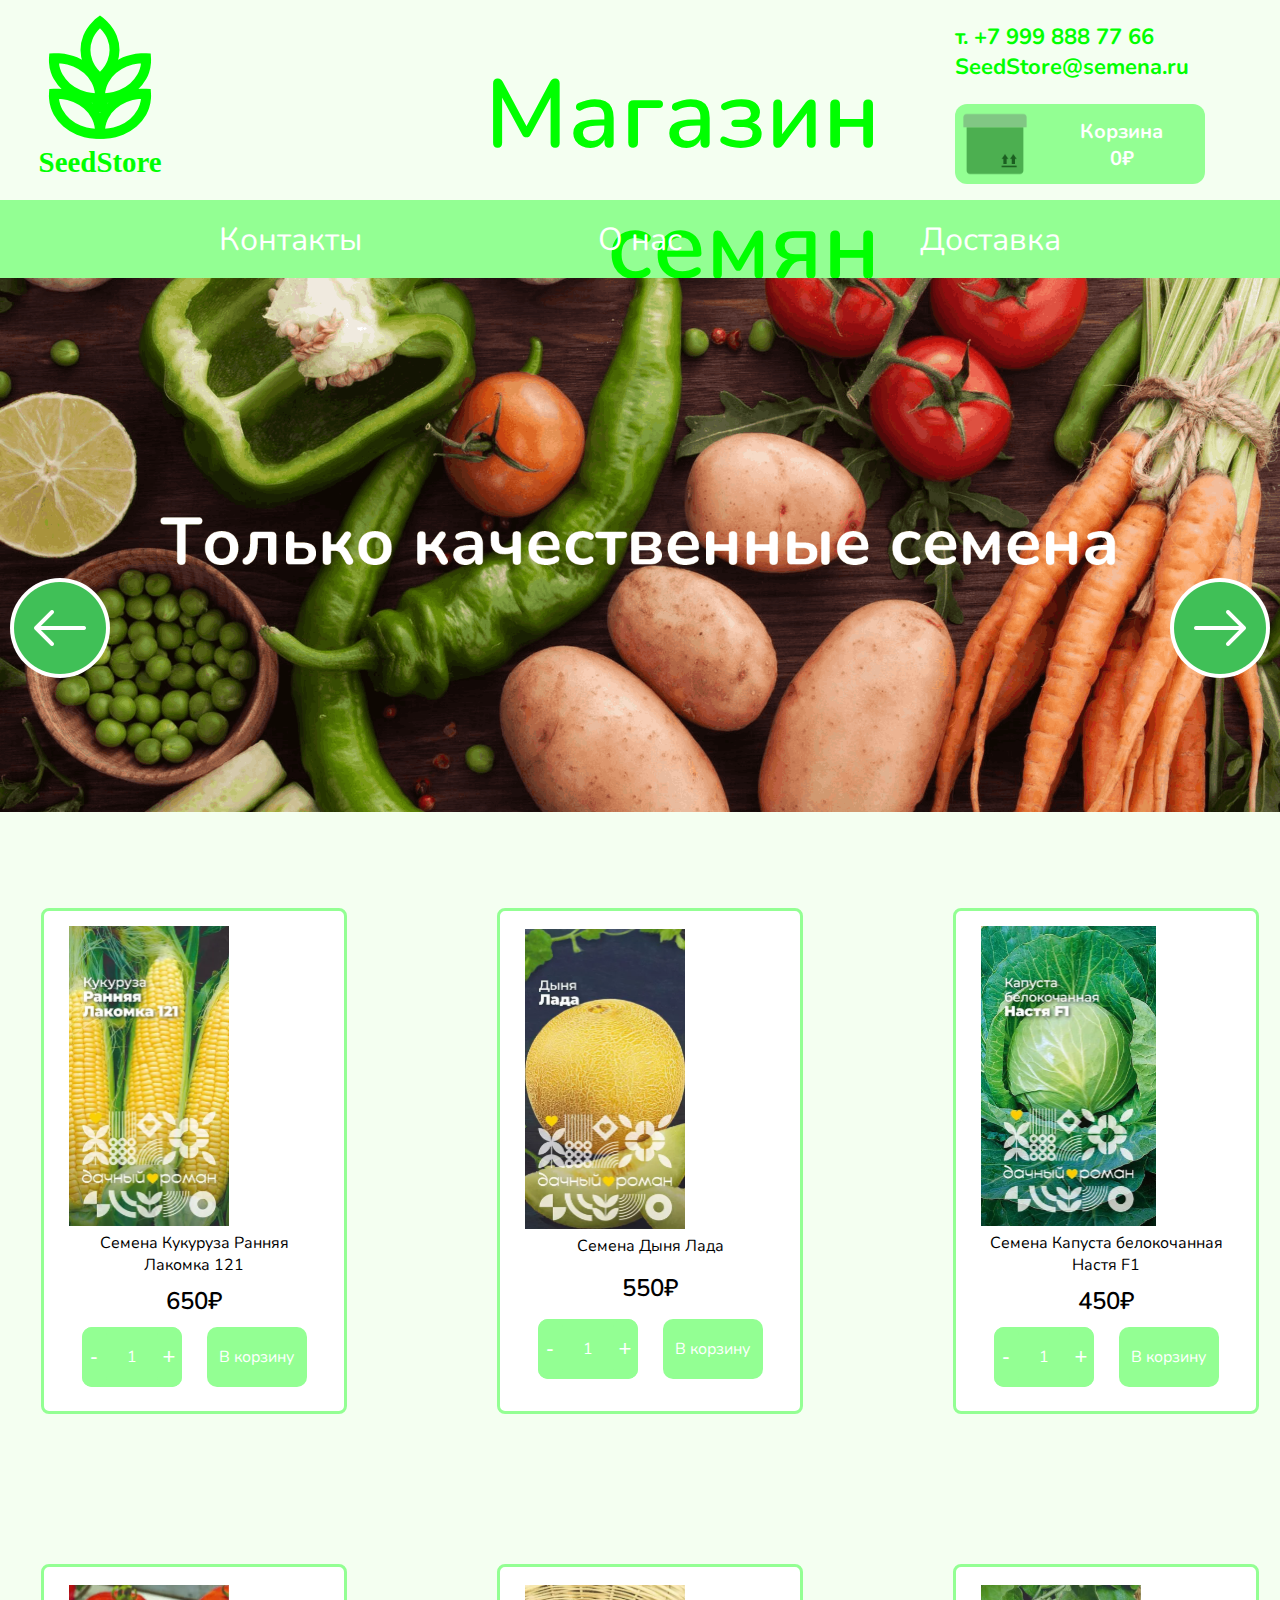
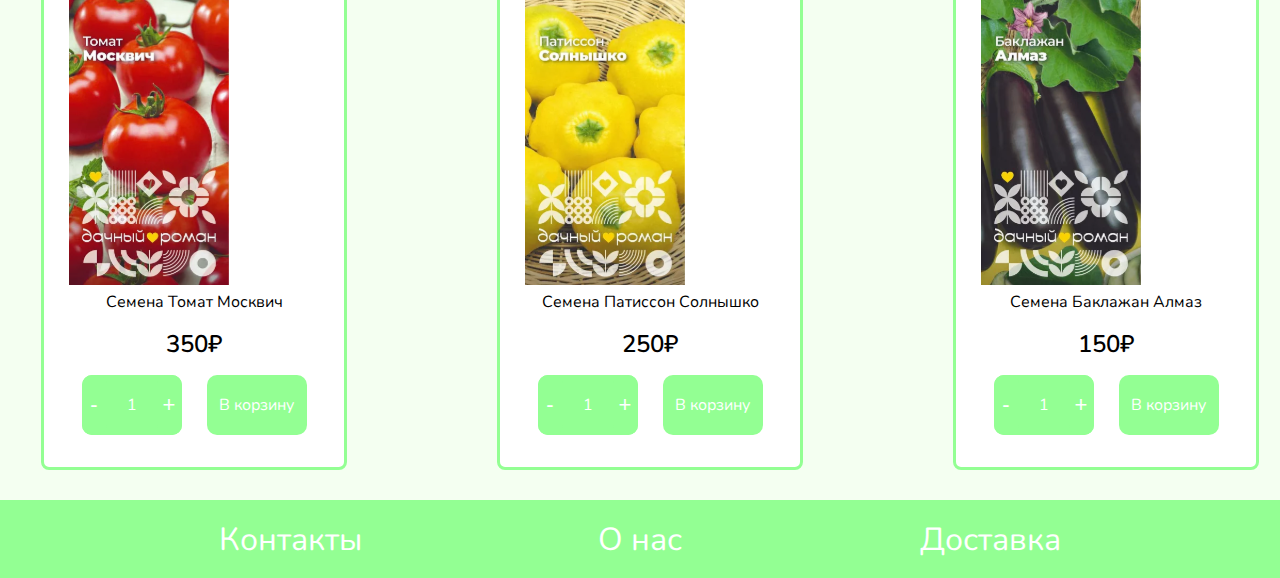
<file: index.html>
<!DOCTYPE html>
<html lang="en">

<head>
  <meta charset="UTF-8">
  <meta name="viewport" content="width=device-width, initial-scale=1.0">
  <title>SeedStore</title>
  <link rel="stylesheet" href="CSS/style.css">
  <link rel="stylesheet" href="CSS/basket.css">
</head>

<body>
  <div class="header">
    <a class="header_img" href="index.html">
      <img src="img/logo.svg" alt="">
    </a>
    <div class="header_text">
      <p>Магазин семян</p>
    </div>

    <div class="basket_top">
      <p>т. +7 999 888 77 66<br>SeedStore@semena.ru</p>
      <div class="basket">
        <div class="basket_img">
          <img src="img/basket.svg" alt="">
          <div class="basket_circle">0</div>
        </div>
        <div class="basket_text">Корзина<br>4 666 000Р</div>
      </div>
    </div>

  </div>

  <div class="popup">
    <div class="popup-container">
      <img src="./img/close.png" class="popup-close" alt="">
      <p class="popup-title">Ваша корзина</p>
      <div class="popup-title-info">
        <p>Название</p>
        <p>Цена</p>
        <p>Кол-во</p>
        <p>Сумма</p>
      </div>
      <div class="popup-items">
        
      </div>
      <div class="popup-end">
        <p>Итого:</p>
        <p>1300₽</p>
        <button class="buy">Купить</button>
      </div>
    </div>
  </div>

  <div class="navigation">
    <a href="contacts.html">Контакты</a>
    <a href="info.html">О нас</a>
    <a href="delivery.html">Доставка</a>
  </div>

  <div class="slider">
    <div class="slider-list">
      <div class="slider-track">
        <img src="./img/slider1.png" alt="">
        <img src="./img/slider2.png" alt="">
        <img src="./img/slider3.png" alt="">
      </div>
    </div>

    <div class="slider-arrows">
      <img src="./img/стрелка.png" class="left" alt="">
      <img src="./img/стрелка.png" class="right" alt="">
    </div>
  </div>

  <div class="content">


    <div class="content_card card">
      <a class="content_card_href" href="item_card_1.html">
        <img src="img/cucuruza.svg" class="card-img" alt="">
        <p class="card-name">Семена Кукуруза Ранняя Лакомка 121</p>
      </a>
      <p class="card_price pricejs">650₽</p>
      <div class="content_card_buy">
        <div class="card_counter">
          <button>-</button>
          <p class="card-count">1</p>
          <button>+</button>
        </div>
        <button class="card_button">В корзину</button>
      </div>
    </div>

    <div class="content_card card">
      <a class="content_card_href" href="item_card_2.html">
        <img src="img/dina.svg" class="card-img" alt="">
        <p class="card-name">Семена Дыня Лада</p>
      </a>
      <p class="card_price pricejs">550₽</p>
      <div class="content_card_buy">
        <div class="card_counter">
          <button>-</button>
          <p class="card-count">1</p>
          <button>+</button>
        </div>
        <button class="card_button">В корзину</button>
      </div>
    </div>

    <div class="content_card card">
      <a class="content_card_href" href="item_card_3.html">
        <img src="img/capusta.svg" class="card-img" alt="">
        <p class="card-name">Семена Капуста белокочанная Настя F1</p>
      </a>
      <p class="card_price pricejs">450₽</p>
      <div class="content_card_buy">
        <div class="card_counter">
          <button>-</button>
          <p class="card-count">1</p>
          <button>+</button>
        </div>
        <button class="card_button">В корзину</button>
      </div>
    </div>

    <div class="content_card card">
      <a class="content_card_href" href="item_card_4.html">
        <img src="img/tomat.svg" class="card-img" alt="">
        <p class="card-name">Семена Томат Москвич</p>
      </a>
      <p class="card_price pricejs">350₽</p>
      <div class="content_card_buy">
        <div class="card_counter">
          <button>-</button>
          <p class="card-count">1</p>
          <button>+</button>
        </div>
        <button class="card_button">В корзину</button>
      </div>
    </div>

    <div class="content_card card">
      <a class="content_card_href" href="item_card_5.html">
        <img src="img/patison.svg" class="card-img" alt="">
        <p class="card-name">Семена Патиссон Солнышко</p>
      </a>
      <p class="card_price pricejs">250₽</p>
      <div class="content_card_buy">
        <div class="card_counter">
          <button>-</button>
          <p class="card-count">1</p>
          <button>+</button>
        </div>
        <button class="card_button">В корзину</button>
      </div>
    </div>

    <div class="content_card card">
      <a class="content_card_href" href="item_card_6.html">
        <img src="img/baklazan.svg" class="card-img" alt="">
        <p class="card-name">Семена Баклажан Алмаз</p>
      </a>
      <p class="card_price pricejs">150₽</p>
      <div class="content_card_buy">
        <div class="card_counter">
          <button>-</button>
          <p class="card-count">1</p>
          <button>+</button>
        </div>
        <button class="card_button">В корзину</button>
      </div>
    </div>

  </div>

  <footer>
    <div class="navigation">
      <a href="contacts.html">Контакты</a>
      <a href="info.html">О нас</a>
      <a href="delivery.html">Доставка</a>
    </div>
  </footer>
  <script src="./scripts/basket.js"></script>
  <script src="./scripts/calc.js"></script>
  <script src="./scripts/slider.js"></script>
</body>

</html>
</file>
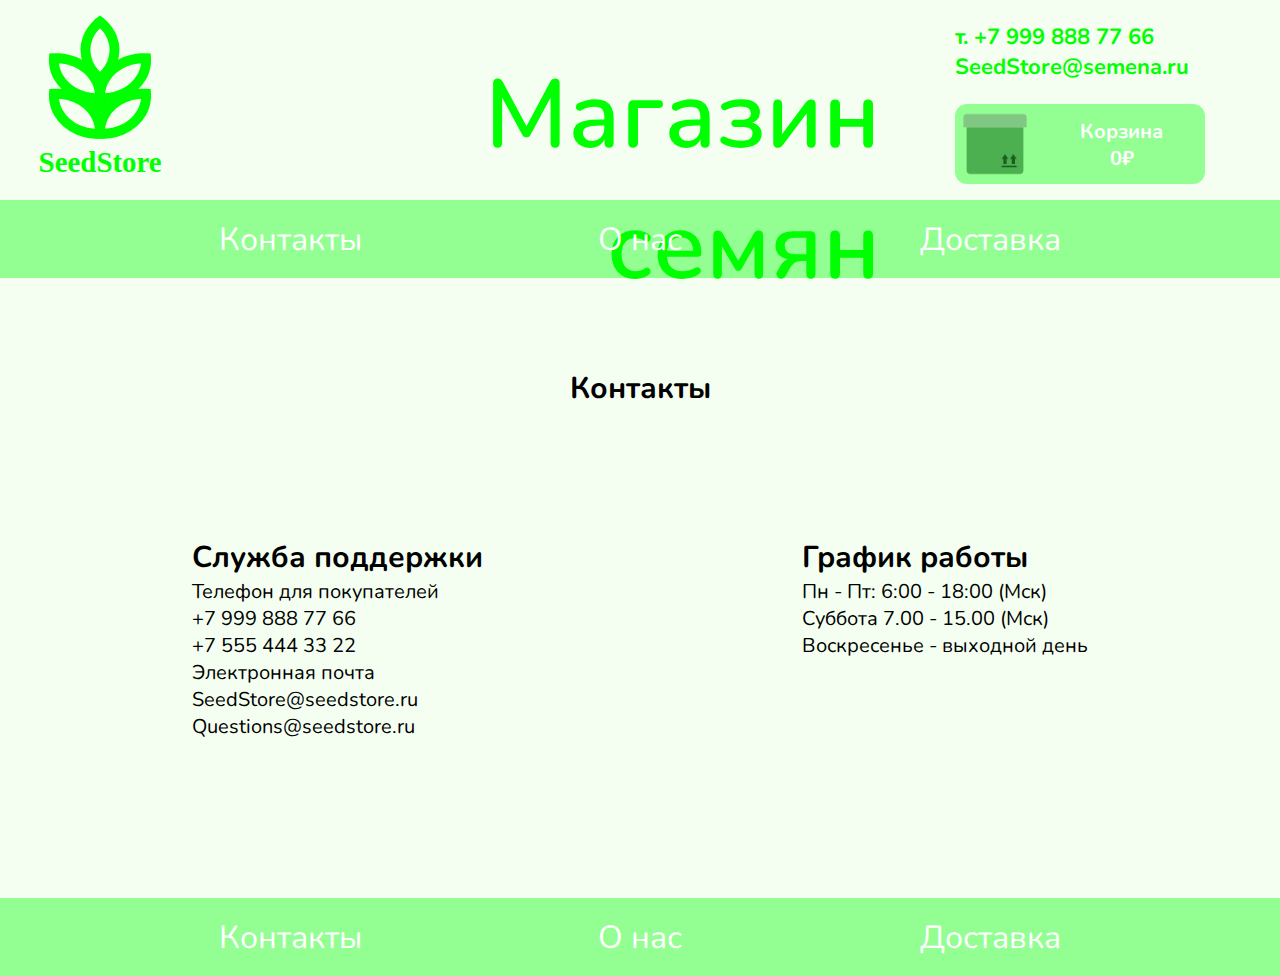
<file: contacts.html>
<!DOCTYPE html>
<html lang="en">
<head>
    <meta charset="UTF-8">
    <meta name="viewport" content="width=device-width, initial-scale=1.0">
    <title>Contact</title>
    <link rel="stylesheet" href="CSS/style.css">
    <link rel="stylesheet" href="CSS/basket.css">
</head>
<body>
  <div class="header">
    <a class="header_img" href="index.html">
      <img src="img/logo.svg" alt="">
    </a>
    <div class="header_text">
      <p>Магазин семян</p>
    </div>

    <div class="basket_top">
      <p>т. +7 999 888 77 66<br>SeedStore@semena.ru</p>
      <div class="basket">
        <div class="basket_img">
          <img src="img/basket.svg" alt="">
          <div class="basket_circle">0</div>
        </div>
        <div class="basket_text">Корзина<br>4 666 000Р</div>
      </div>
    </div>

  </div>

  <div class="popup">
    <div class="popup-container">
      <img src="./img/close.png" class="popup-close" alt="">
      <p class="popup-title">Ваша корзина</p>
      <div class="popup-title-info">
        <p>Название</p>
        <p>Цена</p>
        <p>Кол-во</p>
        <p>Сумма</p>
      </div>
      <div class="popup-items">
        
      </div>
      <div class="popup-end">
        <p>Итого:</p>
        <p>1300₽</p>
        <button class="buy">Купить</button>
      </div>
    </div>
  </div>

  <div class="navigation">
    <a href="contacts.html">Контакты</a>
    <a href="info.html">О нас</a>
    <a href="delivery.html">Доставка</a>
  </div>

  <div class="info">
    <p class="info_head">Контакты</p>
    <div class="contacts">
      <p><span class="info_head">Служба поддержки</span><br>
        Телефон для покупателей <br>
        +7 999 888 77 66 <br>
        +7 555 444 33 22 <br>
        Электронная почта <br>
        SeedStore@seedstore.ru <br>
        Questions@seedstore.ru</p>
      <p><span class="info_head">График работы</span><br>
        Пн - Пт: 6:00 - 18:00 (Мск) <br>
        Суббота 7.00 - 15.00 (Мск) <br>
        Воскресенье - выходной день</p>
    </div>
  </div>

  <footer>
    <div class="navigation">
      <a href="contacts.html">Контакты</a>
      <a href="info.html">О нас</a>
      <a href="delivery.html">Доставка</a>
    </div>
  </footer>
  <script src="./scripts/basket.js"></script>
</body>
</html>
</file>
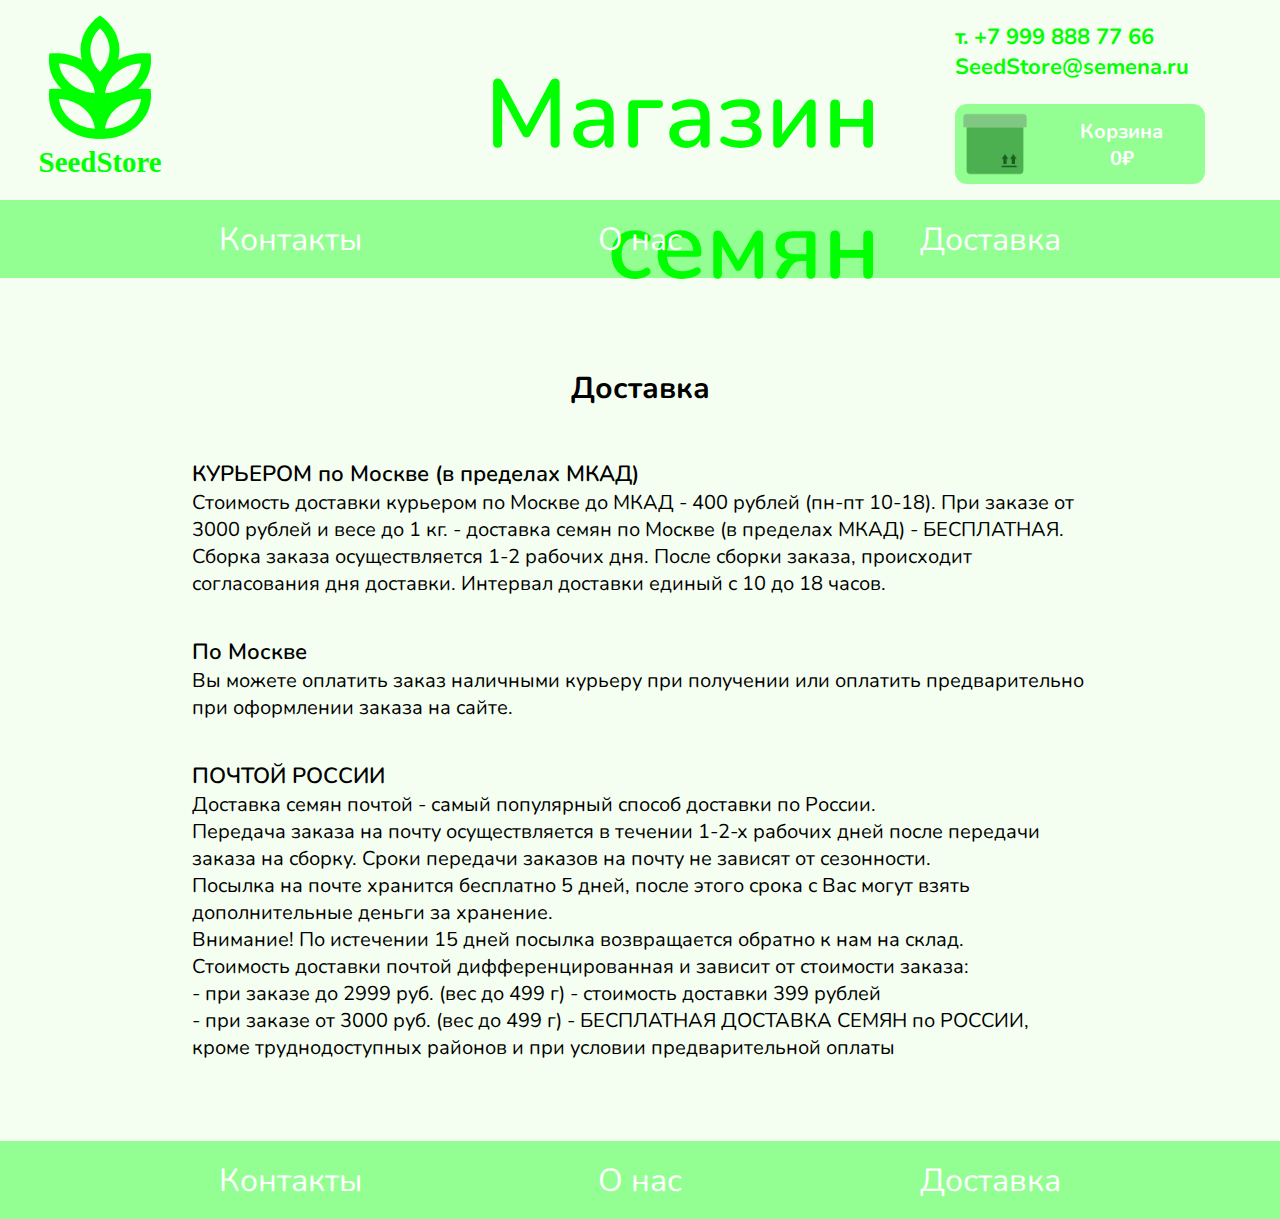
<file: delivery.html>
<!DOCTYPE html>
<html lang="en">
<head>
    <meta charset="UTF-8">
    <meta name="viewport" content="width=device-width, initial-scale=1.0">
    <title>Delivery</title>
    <link rel="stylesheet" href="CSS/style.css">
    <link rel="stylesheet" href="CSS/basket.css">
</head>
<body>
  <div class="header">
    <a class="header_img" href="index.html">
      <img src="img/logo.svg" alt="">
    </a>
    <div class="header_text">
      <p>Магазин семян</p>
    </div>

    <div class="basket_top">
      <p>т. +7 999 888 77 66<br>SeedStore@semena.ru</p>
      <div class="basket">
        <div class="basket_img">
          <img src="img/basket.svg" alt="">
          <div class="basket_circle">0</div>
        </div>
        <div class="basket_text">Корзина<br>4 666 000Р</div>
      </div>
    </div>

  </div>

  <div class="popup">
    <div class="popup-container">
      <img src="./img/close.png" class="popup-close" alt="">
      <p class="popup-title">Ваша корзина</p>
      <div class="popup-title-info">
        <p>Название</p>
        <p>Цена</p>
        <p>Кол-во</p>
        <p>Сумма</p>
      </div>
      <div class="popup-items">
        
      </div>
      <div class="popup-end">
        <p>Итого:</p>
        <p>1300₽</p>
        <button class="buy">Купить</button>
      </div>
    </div>
  </div>

  <div class="navigation">
    <a href="contacts.html">Контакты</a>
    <a href="info.html">О нас</a>
    <a href="delivery.html">Доставка</a>
  </div>

  <div class="info">
    <p class="info_head">Доставка</p>
    <p><span class="info_subhead">КУРЬЕРОМ по Москве (в пределах МКАД)</span><br>
      Стоимость доставки курьером по Москве до МКАД - 400 рублей (пн-пт 10-18). При заказе от 3000 рублей и весе до 1 кг. - доставка семян по Москве (в пределах МКАД) - БЕСПЛАТНАЯ. Сборка заказа осуществляется 1-2 рабочих дня. После сборки заказа, происходит согласования дня доставки. Интервал доставки единый с 10 до 18 часов.</p>
    <p><span class="info_subhead">По Москве</span><br>
      Вы можете оплатить заказ наличными курьеру при получении или оплатить предварительно при оформлении заказа на сайте.</p>
    <p><span class="info_subhead">ПОЧТОЙ РОССИИ</span><br>
      Доставка семян почтой - самый популярный способ доставки по России.<br>
      Передача заказа на почту осуществляется в течении 1-2-х рабочих дней после передачи заказа на сборку. Сроки передачи заказов на почту не зависят от сезонности.<br>
      Посылка на почте хранится бесплатно 5 дней, после этого срока с Вас могут взять дополнительные деньги за хранение. <br>
      Внимание! По истечении 15 дней посылка возвращается обратно к нам на склад. <br>
      Стоимость доставки почтой дифференцированная и зависит от стоимости заказа: <br>
      - при заказе до 2999 руб. (вес до 499 г) - стоимость доставки 399 рублей <br>
      - при заказе от 3000 руб. (вес до 499 г) - БЕСПЛАТНАЯ ДОСТАВКА СЕМЯН по РОССИИ, кроме труднодоступных районов и при условии предварительной оплаты</p>
  </div>

  <footer>
    <div class="navigation">
      <a href="contacts.html">Контакты</a>
      <a href="info.html">О нас</a>
      <a href="delivery.html">Доставка</a>
    </div>
  </footer>
  <script src="./scripts/basket.js"></script>
</body>
</html>
</file>
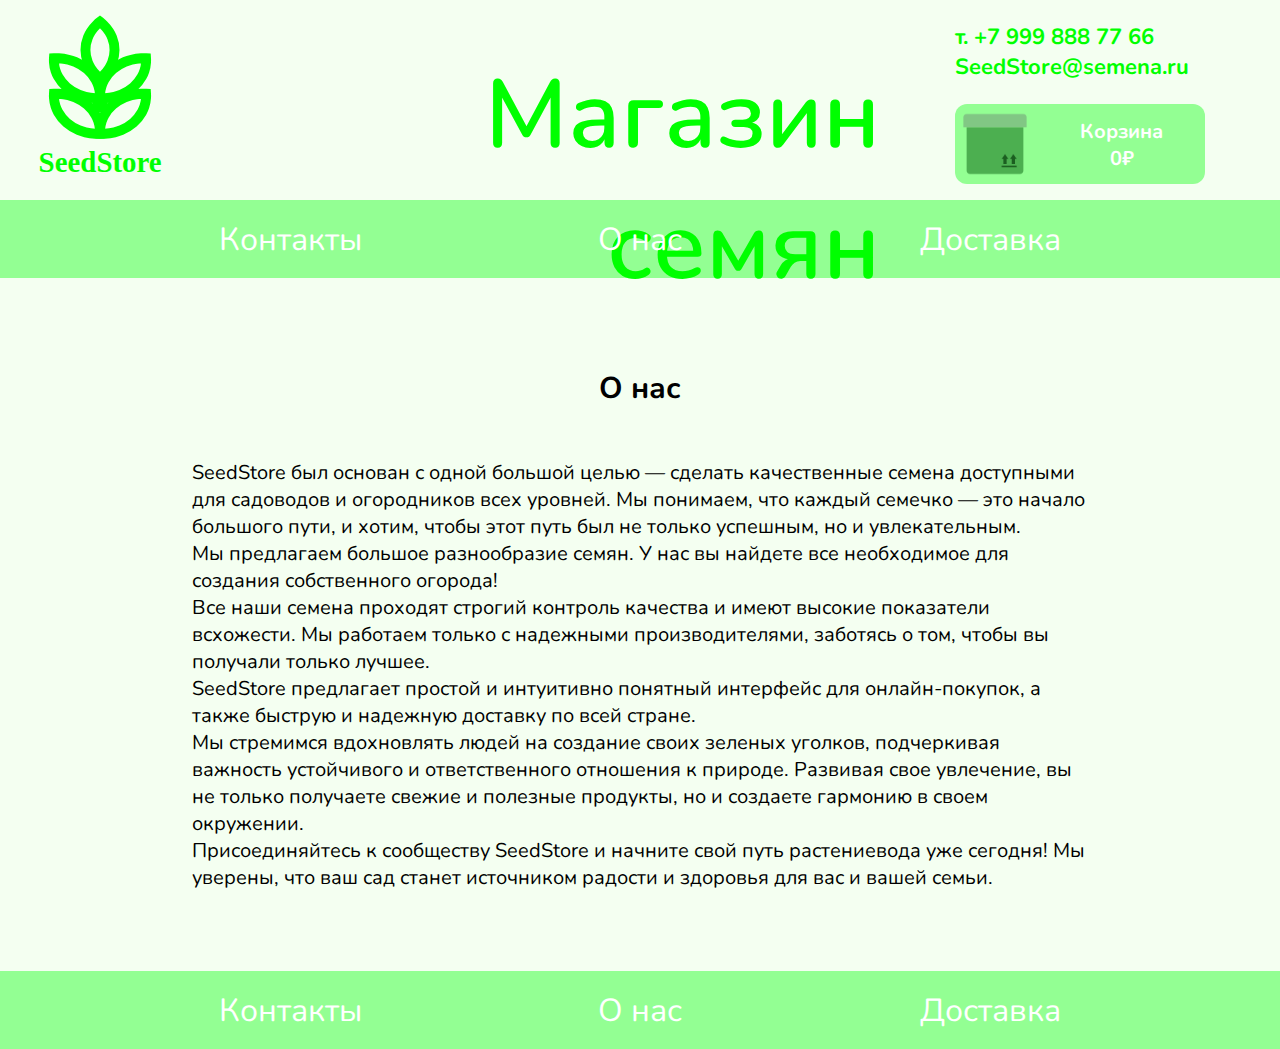
<file: info.html>
<!DOCTYPE html>
<html lang="en">
<head>
    <meta charset="UTF-8">
    <meta name="viewport" content="width=device-width, initial-scale=1.0">
    <title>Info</title>
    <link rel="stylesheet" href="CSS/style.css">
    <link rel="stylesheet" href="CSS/basket.css">
</head>
<body>
  <div class="header">
    <a class="header_img" href="index.html">
      <img src="img/logo.svg" alt="">
    </a>
    <div class="header_text">
      <p>Магазин семян</p>
    </div>

    <div class="basket_top">
      <p>т. +7 999 888 77 66<br>SeedStore@semena.ru</p>
      <div class="basket">
        <div class="basket_img">
          <img src="img/basket.svg" alt="">
          <div class="basket_circle">0</div>
        </div>
        <div class="basket_text">Корзина<br>4 666 000Р</div>
      </div>
    </div>

  </div>

  <div class="popup">
    <div class="popup-container">
      <img src="./img/close.png" class="popup-close" alt="">
      <p class="popup-title">Ваша корзина</p>
      <div class="popup-title-info">
        <p>Название</p>
        <p>Цена</p>
        <p>Кол-во</p>
        <p>Сумма</p>
      </div>
      <div class="popup-items">
        
      </div>
      <div class="popup-end">
        <p>Итого:</p>
        <p>1300₽</p>
        <button class="buy">Купить</button>
      </div>
    </div>
  </div>

  <div class="navigation">
    <a href="contacts.html">Контакты</a>
    <a href="info.html">О нас</a>
    <a href="delivery.html">Доставка</a>
  </div>

  <div class="info">
    <p class="info_head">О нас</p>
    <p>SeedStore был основан с одной большой целью — сделать качественные семена доступными для садоводов и огородников всех уровней. Мы понимаем, что каждый семечко — это начало большого пути, и хотим, чтобы этот путь был не только успешным, но и увлекательным. <br> Мы предлагаем большое разнообразие семян. У нас вы найдете все необходимое для создания собственного огорода! <br> Все наши семена проходят строгий контроль качества и имеют высокие показатели всхожести. Мы работаем только с надежными производителями, заботясь о том, чтобы вы получали только лучшее. <br> SeedStore предлагает простой и интуитивно понятный интерфейс для онлайн-покупок, а также быструю и надежную доставку по всей стране. <br> Мы стремимся вдохновлять людей на создание своих зеленых уголков, подчеркивая важность устойчивого и ответственного отношения к природе. Развивая свое увлечение, вы не только получаете свежие и полезные продукты, но и создаете гармонию в своем окружении. <br> Присоединяйтесь к сообществу SeedStore и начните свой путь растениевода уже сегодня! Мы уверены, что ваш сад станет источником радости и здоровья для вас и вашей семьи.</p>
  </div>

  <footer>
    <div class="navigation">
      <a href="contacts.html">Контакты</a>
      <a href="info.html">О нас</a>
      <a href="delivery.html">Доставка</a>
    </div>
  </footer>
  <script src="./scripts/basket.js"></script>
</body>
</html>
</file>
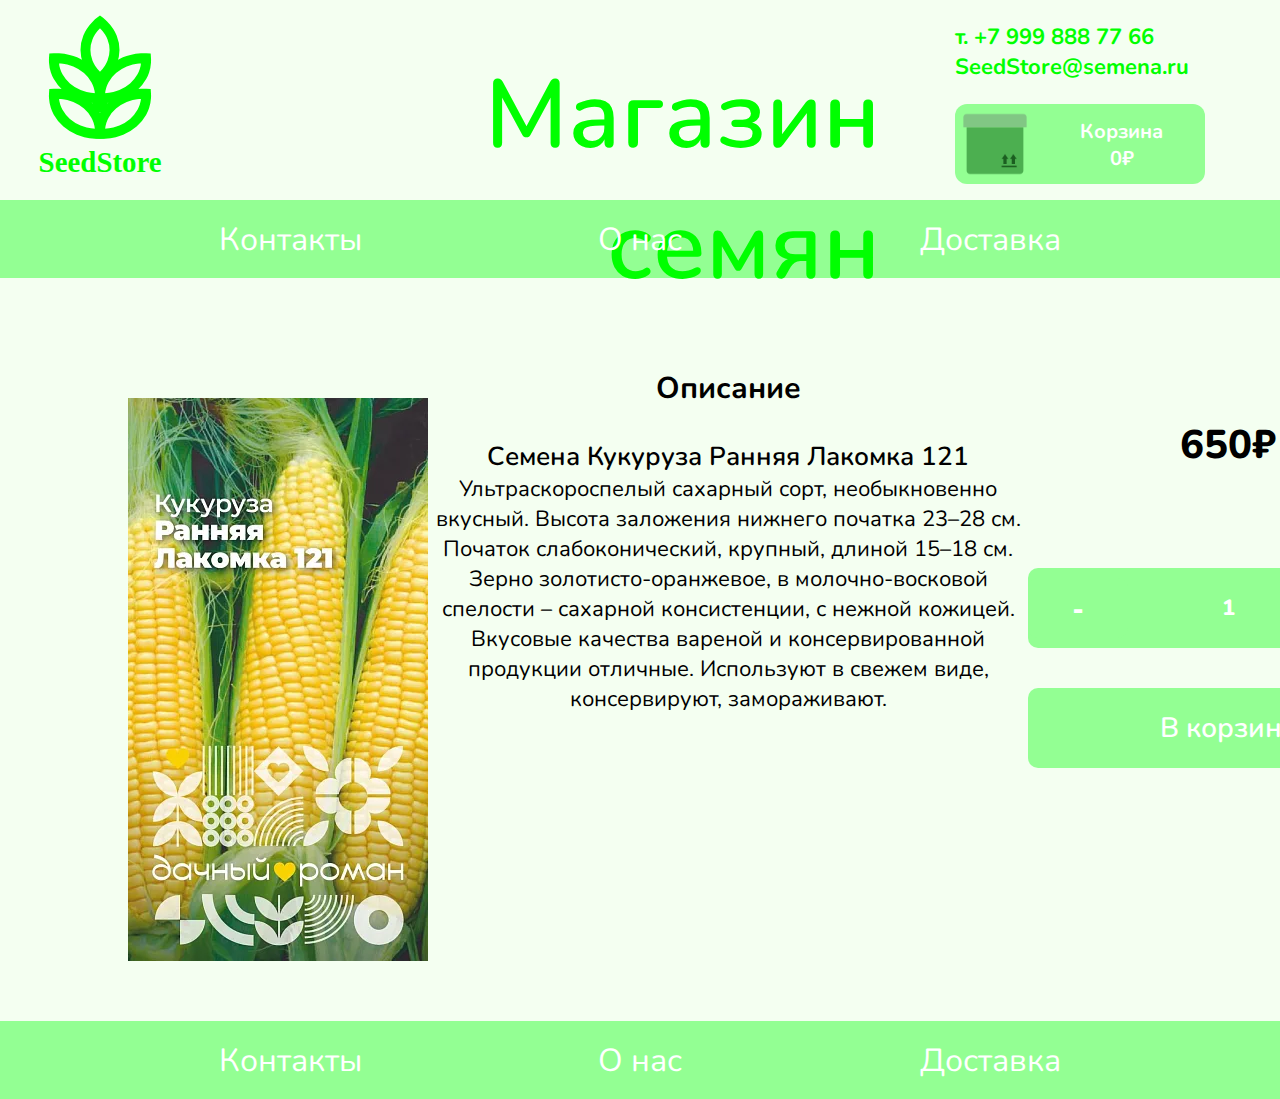
<file: item_card_1.html>
<!DOCTYPE html>
<html lang="en">
<head>
    <meta charset="UTF-8">
    <meta name="viewport" content="width=device-width, initial-scale=1.0">
    <title>Кукуруза Ранняя Лакомка</title>
    <link rel="stylesheet" href="CSS/style.css">
    <link rel="stylesheet" href="CSS/basket.css">
</head>
<body>
  <div class="header">
    <a class="header_img" href="index.html">
      <img src="img/logo.svg" alt="">
    </a>
    <div class="header_text">
      <p>Магазин семян</p>
    </div>

    <div class="basket_top">
      <p>т. +7 999 888 77 66<br>SeedStore@semena.ru</p>
      <div class="basket">
        <div class="basket_img">
          <img src="img/basket.svg" alt="">
          <div class="basket_circle">0</div>
        </div>
        <div class="basket_text">Корзина<br>4 666 000Р</div>
      </div>
    </div>

  </div>

  <div class="popup">
    <div class="popup-container">
      <img src="./img/close.png" class="popup-close" alt="">
      <p class="popup-title">Ваша корзина</p>
      <div class="popup-title-info">
        <p>Название</p>
        <p>Цена</p>
        <p>Кол-во</p>
        <p>Сумма</p>
      </div>
      <div class="popup-items">
        
      </div>
      <div class="popup-end">
        <p>Итого:</p>
        <p>1300₽</p>
        <button class="buy">Купить</button>
      </div>
    </div>
  </div>

  <div class="navigation">
    <a href="contacts.html">Контакты</a>
    <a href="info.html">О нас</a>
    <a href="delivery.html">Доставка</a>
  </div>

  <div class="item_card card">
    <img src="img/cucuruza.svg" class="card-img" alt="">
    <div>
      <p class="info_head">Описание</p>
      <p><span class="card_info card-name">Семена Кукуруза Ранняя Лакомка 121</span><br>
        Ультраскороспелый сахарный сорт, необыкновенно вкусный. Высота заложения нижнего початка 23–28 см. Початок слабоконический, крупный, длиной 15–18 см. Зерно золотисто-оранжевое, в молочно-восковой спелости – сахарной консистенции, с нежной кожицей. Вкусовые качества вареной и консервированной продукции отличные. Используют в свежем виде, консервируют, замораживают.</p>
    </div>
    <div class="card_buy">
      <p class="price pricejs">650₽</p>
      <div>
        <div class="card_counter">
          <button>-</button>
          <p>1</p>
          <button>+</button>
        </div>
        <button class="card_button">В корзину</button>
      </div>
    </div>
  </div>

  <footer>
    <div class="navigation">
      <a href="contacts.html">Контакты</a>
      <a href="info.html">О нас</a>
      <a href="delivery.html">Доставка</a>
    </div>
  </footer>
  <script src="./scripts/calc.js"></script>
  <script src="./scripts/basket.js"></script>
</body>
</html>
</file>
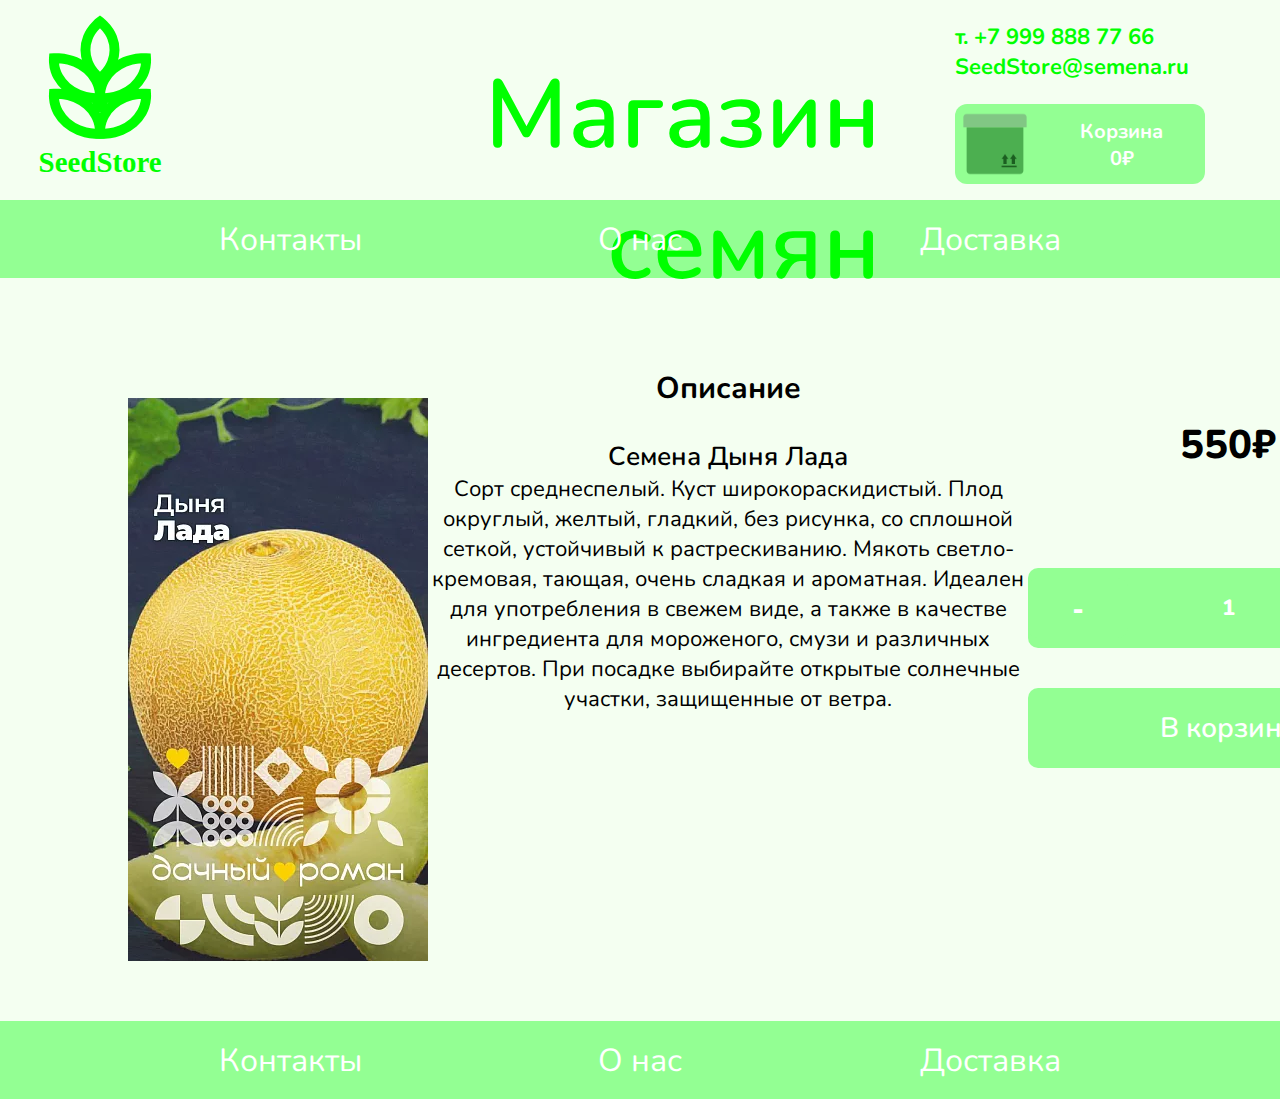
<file: item_card_2.html>
<!DOCTYPE html>
<html lang="en">
<head>
    <meta charset="UTF-8">
    <meta name="viewport" content="width=device-width, initial-scale=1.0">
    <title>Дыня Лада</title>
    <link rel="stylesheet" href="CSS/style.css">
    <link rel="stylesheet" href="CSS/basket.css">
</head>
<body>
  <div class="header">
    <a class="header_img" href="index.html">
      <img src="img/logo.svg" alt="">
    </a>
    <div class="header_text">
      <p>Магазин семян</p>
    </div>

    <div class="basket_top">
      <p>т. +7 999 888 77 66<br>SeedStore@semena.ru</p>
      <div class="basket">
        <div class="basket_img">
          <img src="img/basket.svg" alt="">
          <div class="basket_circle">0</div>
        </div>
        <div class="basket_text">Корзина<br>4 666 000Р</div>
      </div>
    </div>

  </div>

  <div class="popup">
    <div class="popup-container">
      <img src="./img/close.png" class="popup-close" alt="">
      <p class="popup-title">Ваша корзина</p>
      <div class="popup-title-info">
        <p>Название</p>
        <p>Цена</p>
        <p>Кол-во</p>
        <p>Сумма</p>
      </div>
      <div class="popup-items">
        
      </div>
      <div class="popup-end">
        <p>Итого:</p>
        <p>1300₽</p>
        <button class="buy">Купить</button>
      </div>
    </div>
  </div>

  <div class="navigation">
    <a href="contacts.html">Контакты</a>
    <a href="info.html">О нас</a>
    <a href="delivery.html">Доставка</a>
  </div>

  <div class="item_card card">
    <img src="img/dina.svg" class="card-img" alt="">
    <div>
      <p class="info_head">Описание</p>
      <p><span class="card_info card-name">Семена Дыня Лада</span><br>
        Сорт среднеспелый. Куст широкораскидистый. Плод округлый, желтый, гладкий, без рисунка, со сплошной сеткой, устойчивый к растрескиванию. Мякоть светло-кремовая, тающая, очень сладкая и ароматная. Идеален для употребления в свежем виде, а также в качестве ингредиента для мороженого, смузи и различных десертов. При посадке выбирайте открытые солнечные участки, защищенные от ветра.</p>
    </div>
    <div class="card_buy">
      <p class="price pricejs">550₽</p>
      <div>
        <div class="card_counter">
          <button>-</button>
          <p>1</p>
          <button>+</button>
        </div>
        <button class="card_button">В корзину</button>
      </div>
    </div>
  </div>

  <footer>
    <div class="navigation">
      <a href="contacts.html">Контакты</a>
      <a href="info.html">О нас</a>
      <a href="delivery.html">Доставка</a>
    </div>
  </footer>
  <script src="./scripts/calc.js"></script>
  <script src="./scripts/basket.js"></script>
</body>
</html>
</file>
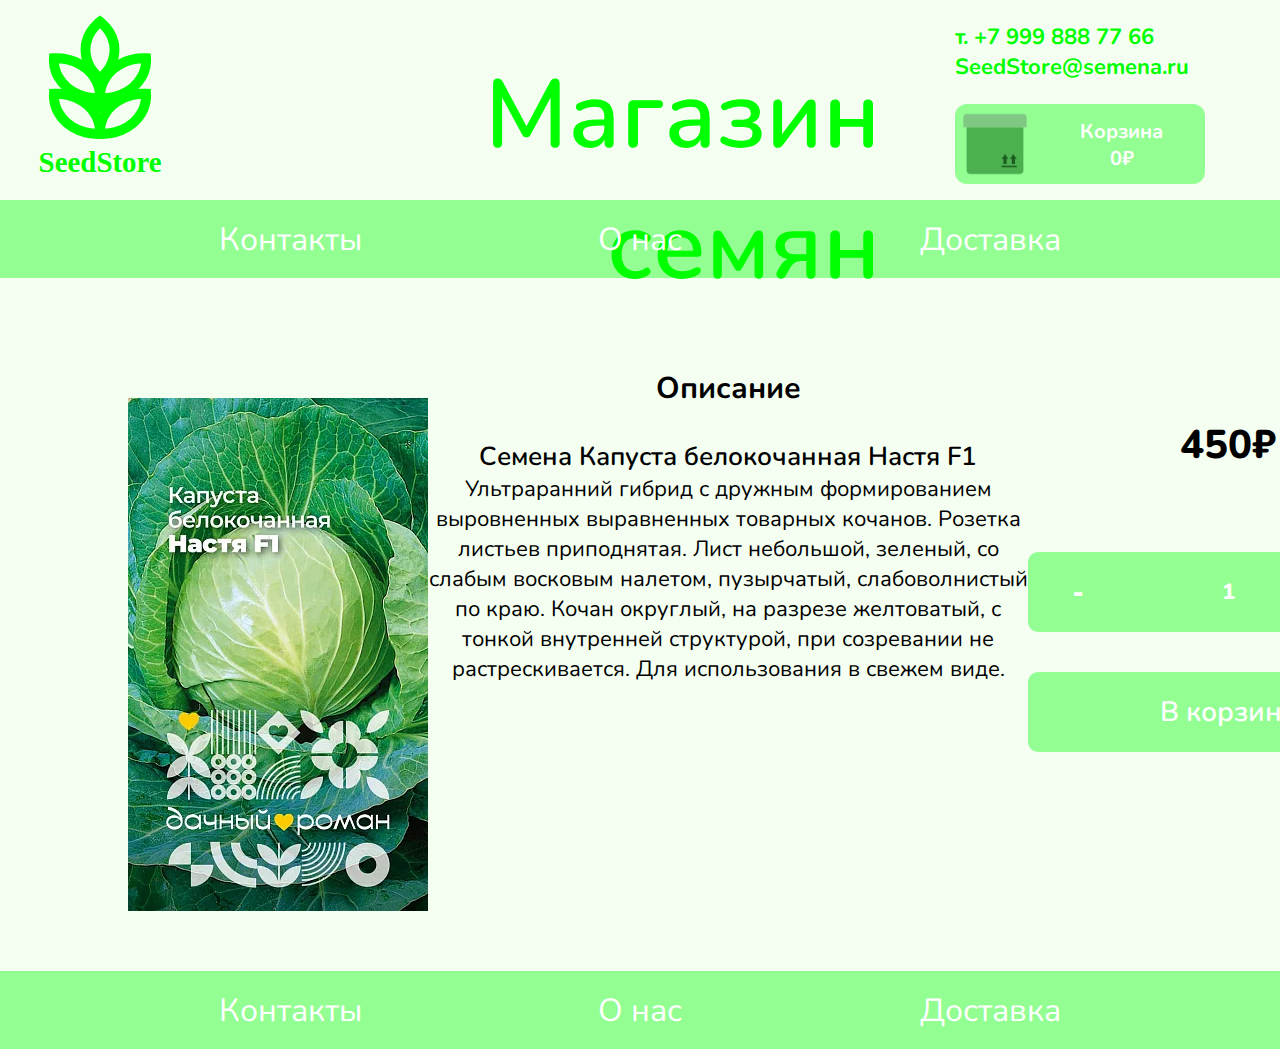
<file: item_card_3.html>
<!DOCTYPE html>
<html lang="en">
<head>
    <meta charset="UTF-8">
    <meta name="viewport" content="width=device-width, initial-scale=1.0">
    <title>Капуста белокочанная Настя</title>
    <link rel="stylesheet" href="CSS/style.css">
    <link rel="stylesheet" href="CSS/basket.css">
</head>
<body>
  <div class="header">
    <a class="header_img" href="index.html">
      <img src="img/logo.svg" alt="">
    </a>
    <div class="header_text">
      <p>Магазин семян</p>
    </div>

    <div class="basket_top">
      <p>т. +7 999 888 77 66<br>SeedStore@semena.ru</p>
      <div class="basket">
        <div class="basket_img">
          <img src="img/basket.svg" alt="">
          <div class="basket_circle">0</div>
        </div>
        <div class="basket_text">Корзина<br>4 666 000Р</div>
      </div>
    </div>

  </div>

  <div class="popup">
    <div class="popup-container">
      <img src="./img/close.png" class="popup-close" alt="">
      <p class="popup-title">Ваша корзина</p>
      <div class="popup-title-info">
        <p>Название</p>
        <p>Цена</p>
        <p>Кол-во</p>
        <p>Сумма</p>
      </div>
      <div class="popup-items">
        
      </div>
      <div class="popup-end">
        <p>Итого:</p>
        <p>1300₽</p>
        <button class="buy">Купить</button>
      </div>
    </div>
  </div>

  <div class="navigation">
    <a href="contacts.html">Контакты</a>
    <a href="info.html">О нас</a>
    <a href="delivery.html">Доставка</a>
  </div>

  <div class="item_card card">
    <img src="img/capusta.svg" class="card-img" alt="">
    <div>
      <p class="info_head">Описание</p>
      <p><span class="card_info card-name">Семена Капуста белокочанная Настя F1</span><br>
        Ультраранний гибрид с дружным формированием выровненных выравненных товарных кочанов. Розетка листьев приподнятая. Лист небольшой, зеленый, со слабым восковым налетом, пузырчатый, слабоволнистый по краю. Кочан округлый, на разрезе желтоватый, с тонкой внутренней структурой, при созревании не растрескивается. Для использования в свежем виде.</p>
    </div>
    <div class="card_buy">
      <p class="price pricejs">450₽</p>
      <div>
        <div class="card_counter">
          <button>-</button>
          <p>1</p>
          <button>+</button>
        </div>
        <button class="card_button">В корзину</button>
      </div>
    </div>
  </div>

  <footer>
    <div class="navigation">
      <a href="contacts.html">Контакты</a>
      <a href="info.html">О нас</a>
      <a href="delivery.html">Доставка</a>
    </div>
  </footer>
  <script src="./scripts/calc.js"></script>
  <script src="./scripts/basket.js"></script>
</body>
</html>
</file>
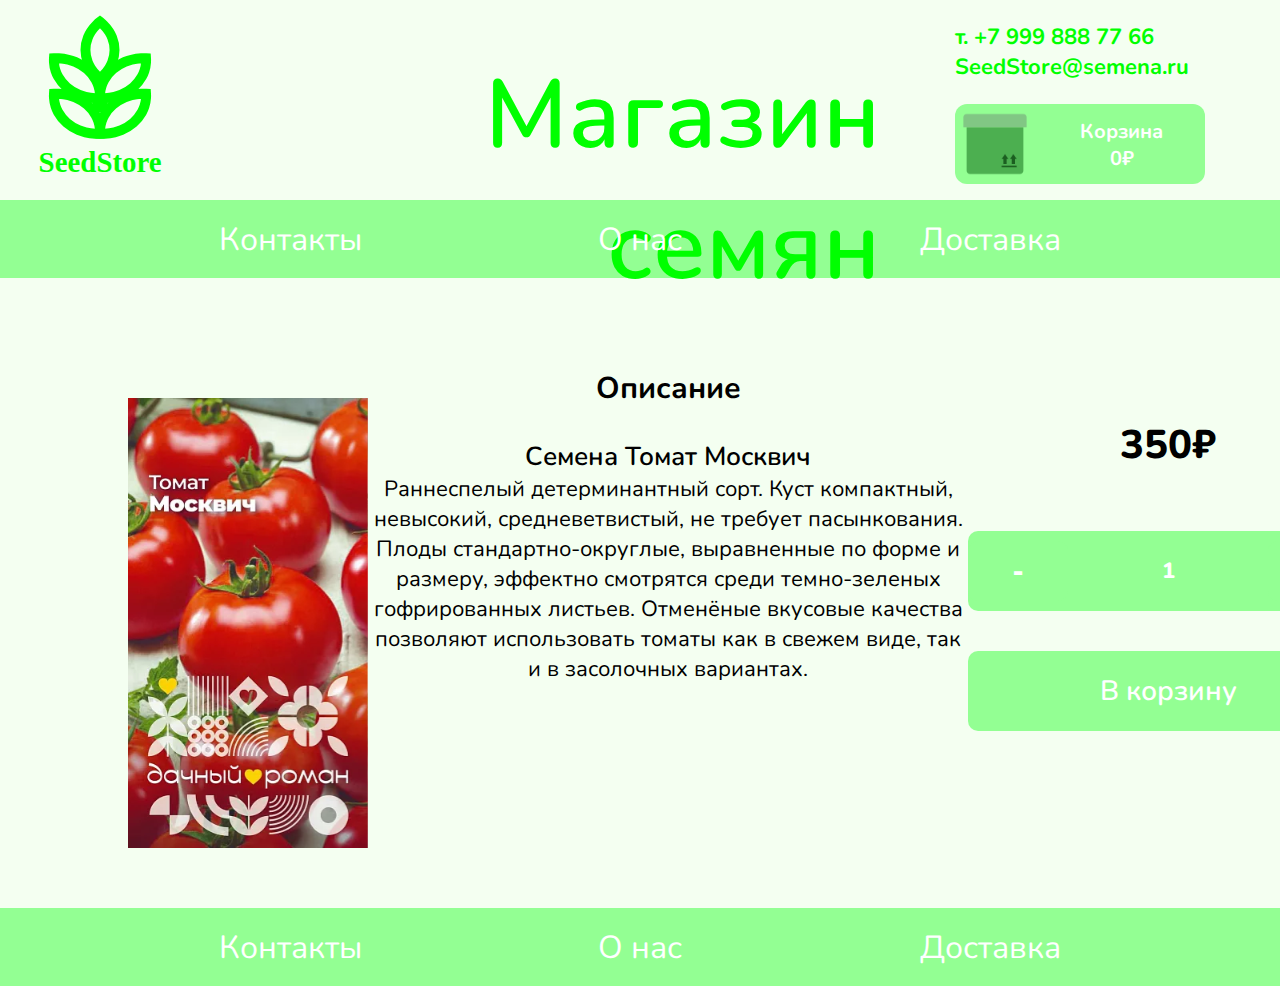
<file: item_card_4.html>
<!DOCTYPE html>
<html lang="en">
<head>
    <meta charset="UTF-8">
    <meta name="viewport" content="width=device-width, initial-scale=1.0">
    <title>Томат Москвич</title>
    <link rel="stylesheet" href="CSS/style.css">
    <link rel="stylesheet" href="CSS/basket.css">
</head>
<body>
  <div class="header">
    <a class="header_img" href="index.html">
      <img src="img/logo.svg" alt="">
    </a>
    <div class="header_text">
      <p>Магазин семян</p>
    </div>

    <div class="basket_top">
      <p>т. +7 999 888 77 66<br>SeedStore@semena.ru</p>
      <div class="basket">
        <div class="basket_img">
          <img src="img/basket.svg" alt="">
          <div class="basket_circle">0</div>
        </div>
        <div class="basket_text">Корзина<br>4 666 000Р</div>
      </div>
    </div>

  </div>

  <div class="popup">
    <div class="popup-container">
      <img src="./img/close.png" class="popup-close" alt="">
      <p class="popup-title">Ваша корзина</p>
      <div class="popup-title-info">
        <p>Название</p>
        <p>Цена</p>
        <p>Кол-во</p>
        <p>Сумма</p>
      </div>
      <div class="popup-items">
        
      </div>
      <div class="popup-end">
        <p>Итого:</p>
        <p>1300₽</p>
        <button class="buy">Купить</button>
      </div>
    </div>
  </div>

  <div class="navigation">
    <a href="contacts.html">Контакты</a>
    <a href="info.html">О нас</a>
    <a href="delivery.html">Доставка</a>
  </div>

  <div class="item_card card">
    <img src="img/tomat.svg" class="card-img" alt="">
    <div>
      <p class="info_head">Описание</p>
      <p><span class="card_info card-name">Семена Томат Москвич</span><br>
        Раннеспелый детерминантный сорт. Куст компактный, невысокий, средневетвистый, не требует пасынкования. Плоды стандартно-округлые, выравненные по форме и размеру, эффектно смотрятся среди темно-зеленых гофрированных листьев. Отменёные вкусовые качества позволяют использовать томаты как в свежем виде, так и в засолочных вариантах.</p>
    </div>
    <div class="card_buy">
      <p class="price pricejs">350₽</p>
      <div>
        <div class="card_counter">
          <button>-</button>
          <p>1</p>
          <button>+</button>
        </div>
        <button class="card_button">В корзину</button>
      </div>
    </div>
  </div>

  <footer>
    <div class="navigation">
      <a href="contacts.html">Контакты</a>
      <a href="info.html">О нас</a>
      <a href="delivery.html">Доставка</a>
    </div>
  </footer>
  <script src="./scripts/calc.js"></script>
  <script src="./scripts/basket.js"></script>
</body>
</html>
</file>
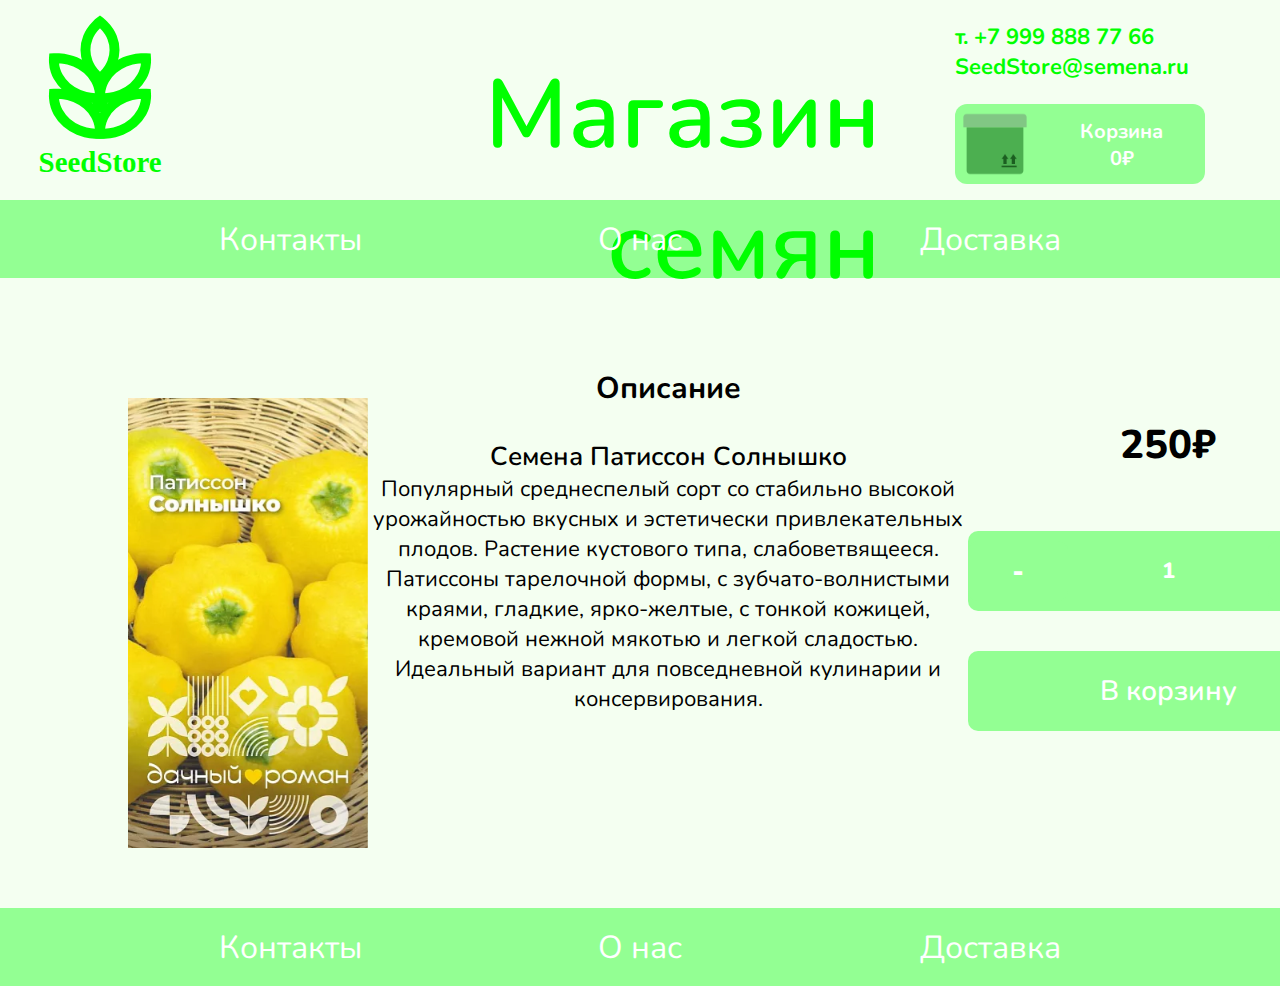
<file: item_card_5.html>
<!DOCTYPE html>
<html lang="en">
<head>
    <meta charset="UTF-8">
    <meta name="viewport" content="width=device-width, initial-scale=1.0">
    <title>Патиссон Солнышко</title>
    <link rel="stylesheet" href="CSS/style.css">
    <link rel="stylesheet" href="CSS/basket.css">
</head>
<body>
  <div class="header">
    <a class="header_img" href="index.html">
      <img src="img/logo.svg" alt="">
    </a>
    <div class="header_text">
      <p>Магазин семян</p>
    </div>

    <div class="basket_top">
      <p>т. +7 999 888 77 66<br>SeedStore@semena.ru</p>
      <div class="basket">
        <div class="basket_img">
          <img src="img/basket.svg" alt="">
          <div class="basket_circle">0</div>
        </div>
        <div class="basket_text">Корзина<br>4 666 000Р</div>
      </div>
    </div>

  </div>

  <div class="popup">
    <div class="popup-container">
      <img src="./img/close.png" class="popup-close" alt="">
      <p class="popup-title">Ваша корзина</p>
      <div class="popup-title-info">
        <p>Название</p>
        <p>Цена</p>
        <p>Кол-во</p>
        <p>Сумма</p>
      </div>
      <div class="popup-items">
        
      </div>
      <div class="popup-end">
        <p>Итого:</p>
        <p>1300₽</p>
        <button class="buy">Купить</button>
      </div>
    </div>
  </div>

  <div class="navigation">
    <a href="contacts.html">Контакты</a>
    <a href="info.html">О нас</a>
    <a href="delivery.html">Доставка</a>
  </div>

  <div class="item_card card">
    <img src="img/patison.svg" class="card-img" alt="">
    <div>
      <p class="info_head">Описание</p>
      <p><span class="card_info card-name">Семена Патиссон Солнышко</span><br>
        Популярный среднеспелый сорт со стабильно высокой урожайностью вкусных и эстетически привлекательных плодов. Растение кустового типа, слабоветвящееся. Патиссоны тарелочной формы, с зубчато-волнистыми краями, гладкие, ярко-желтые, с тонкой кожицей, кремовой нежной мякотью и легкой сладостью. Идеальный вариант для повседневной кулинарии и консервирования.</p>
    </div>
    <div class="card_buy">
      <p class="price pricejs">250₽</p>
      <div>
        <div class="card_counter">
          <button>-</button>
          <p>1</p>
          <button>+</button>
        </div>
        <button class="card_button">В корзину</button>
      </div>
    </div>
  </div>

  <footer>
    <div class="navigation">
      <a href="contacts.html">Контакты</a>
      <a href="info.html">О нас</a>
      <a href="delivery.html">Доставка</a>
    </div>
  </footer>
  <script src="./scripts/calc.js"></script>
  <script src="./scripts/basket.js"></script>
</body>
</html>
</file>
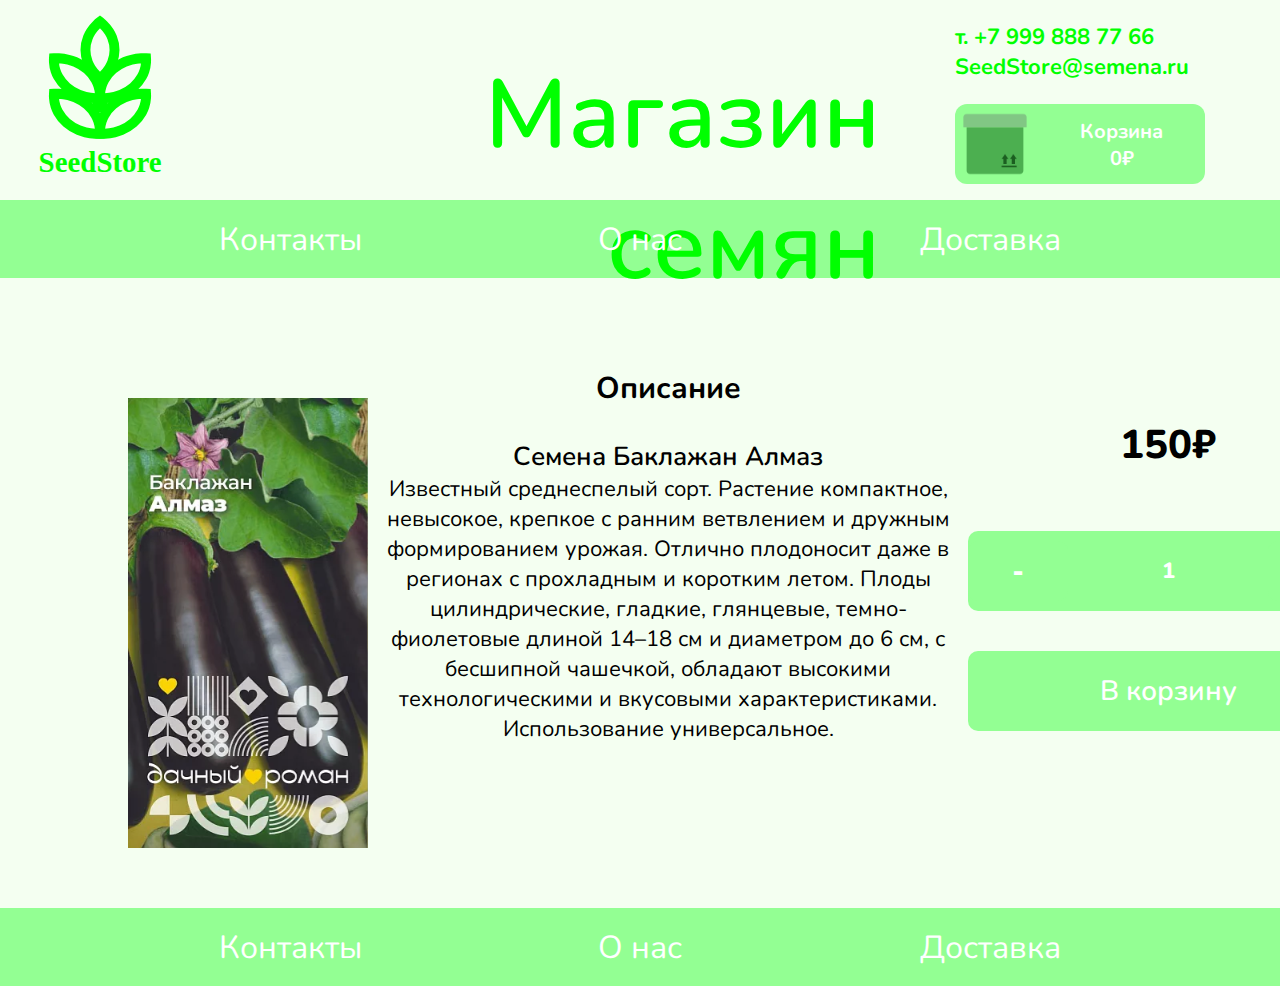
<file: item_card_6.html>
<!DOCTYPE html>
<html lang="en">
<head>
    <meta charset="UTF-8">
    <meta name="viewport" content="width=device-width, initial-scale=1.0">
    <title>Баклажан Алмаз</title>
    <link rel="stylesheet" href="CSS/style.css">
    <link rel="stylesheet" href="CSS/basket.css">
</head>
<body>
  <div class="header">
    <a class="header_img" href="index.html">
      <img src="img/logo.svg" alt="">
    </a>
    <div class="header_text">
      <p>Магазин семян</p>
    </div>

    <div class="basket_top">
      <p>т. +7 999 888 77 66<br>SeedStore@semena.ru</p>
      <div class="basket">
        <div class="basket_img">
          <img src="img/basket.svg" alt="">
          <div class="basket_circle">0</div>
        </div>
        <div class="basket_text">Корзина<br>4 666 000Р</div>
      </div>
    </div>

  </div>

  <div class="popup">
    <div class="popup-container">
      <img src="./img/close.png" class="popup-close" alt="">
      <p class="popup-title">Ваша корзина</p>
      <div class="popup-title-info">
        <p>Название</p>
        <p>Цена</p>
        <p>Кол-во</p>
        <p>Сумма</p>
      </div>
      <div class="popup-items">
        
      </div>
      <div class="popup-end">
        <p>Итого:</p>
        <p>1300₽</p>
        <button class="buy">Купить</button>
      </div>
    </div>
  </div>

  <div class="navigation">
    <a href="contacts.html">Контакты</a>
    <a href="info.html">О нас</a>
    <a href="delivery.html">Доставка</a>
  </div>

  <div class="item_card card">
    <img src="img/baklazan.svg" class="card-img" alt="">
    <div>
      <p class="info_head">Описание</p>
      <p><span class="card_info card-name">Семена Баклажан Алмаз</span><br>
        Известный среднеспелый сорт. Растение компактное, невысокое, крепкое с ранним ветвлением и дружным формированием урожая. Отлично плодоносит даже в регионах с прохладным и коротким летом. Плоды цилиндрические, гладкие, глянцевые, темно-фиолетовые длиной 14–18 см и диаметром до 6 см, с бесшипной чашечкой, обладают высокими технологическими и вкусовыми характеристиками. Использование универсальное.</p>
    </div>
    <div class="card_buy">
      <p class="price pricejs">150₽</p>
      <div>
        <div class="card_counter">
          <button>-</button>
          <p>1</p>
          <button>+</button>
        </div>
        <button class="card_button">В корзину</button>
      </div>
    </div>
  </div>

  <footer>
    <div class="navigation">
      <a href="contacts.html">Контакты</a>
      <a href="info.html">О нас</a>
      <a href="delivery.html">Доставка</a>
    </div>
  </footer>
  <script src="./scripts/calc.js"></script>
  <script src="./scripts/basket.js"></script>
</body>
</html>
</file>
<file: CSS/style.css>
body {
  margin: 0;
  background-color: #F4FFF1;
}

.header {
  display: grid;
  grid-template-columns: 200px auto 400px;
}

.header_img {
  width: 200px;
  height: 200px;
}

.header_text {
  justify-self: center;
  height: 200px;
}

.header_text p {
  text-align: right;
  font-size: 96px;
  color: #00FF00;
  margin: 0;
  margin-top: 50px;
  margin-left: 180px;
  font-family: Nunito;
  font-weight: 600;
}

.basket_top {
  justify-items: center;
}

.basket_top p {
  font-size: 22px;
  color: #00FF00;
  width: 250px;
  font-family: Nunito;
  font-weight: 700;
}

.basket {
  background-color: #93FF93;
  width: 250px;
  height: 80px;
  border-radius: 12px;
  display: grid;
  grid-template-columns: repeat(2, auto);
  text-decoration: none ;
  user-select: none;
  cursor: pointer;
}

.basket:hover {
  border: 2px solid #00FF00;
}

.basket_img {
  position: relative;
}

.basket_img img{
  position: absolute;
  z-index: 1;
  height: 80px;
  width: 80px;
  grid-area: 1;
}

.basket_circle {
  position: absolute;
  z-index: 2;
  width: 32px;
  height: 32px;
  background-color: #FFFFFF;
  border-radius: 50%;
  font-family: Nunito;
  font-weight: 800;
  justify-content: center;
  align-items: center;
  display: flex;
  border: 2px solid #4CAF50;
  transform: translateX(150%) translateY(10%);
}

.unactive {
  opacity: 0;
}

.basket_text {
  text-align: center;
  font-family: Nunito;
  font-weight: 700;
  font-size: 20px;
  color: #FFFFFF;
  margin-top: 14px;
}

.navigation {
  display: grid;
  grid-template-columns: repeat(3, 350px);
  justify-content: center;
  place-items: center;
  height: 78px;
  background: #93FF93;
}

.navigation a:hover {
  font-size: 40px;
}

.navigation a {
  text-decoration: none;
  font-size: 32px;
  font-family: Nunito;
  color: #FFFFFF;
  border: 0;
}

.slider {
  position: relative;
  user-select: none;
  justify-self: center;
}
.slider-track {
  display: flex;
  flex-shrink: 0;
  transition: transform 2s ease;
  transform: 0;
}

.slider-list {
  overflow: hidden;
  height: 600px;
  width: 100%;
  transition: transform 2s ease-in-out;
}

.slider-list img {
  width: 100%;
}

.slider-arrows img {
  background-color: #FFFFFF;
  border-radius: 50%;
  position: absolute;
  top: 50%;
  transform: translate(0, 0%);
  cursor: pointer;
}

.slider-arrows .right {
  rotate: 180deg;
  right: 10px;
  
}
.slider-arrows .left {
  left: 10px;
}

.content {
  margin-left: auto;
  margin-right: auto;
  font-family: Nunito;
  width: 1300px;
  display: flex;
  flex-wrap: wrap;
  justify-content: center;
  gap: 150px;
  margin-top: 30px;
  margin-bottom: 30px;
}

.content_card {
  display: grid;
  height: 500px;
  width: 300px;
  background-color: #FFFFFF;
  border: 3px solid #93FF93;
  border-radius: 8px;
  grid-template-rows: repeat(4, auto);
  place-items: center;
}
.content_card img {
  margin-top: 10px;
  height: 300px;
}

.content_card_href {
  justify-items: center;
  text-decoration: none;
  color: #000000;
}

.content_card_href:hover {
  color: #4CAF50;
}

.card_price {
  font-size: 24px;
  font-weight: 600;
}

.content_card p {
  width: 250px;
  max-height: 110px;
  text-align: center;
  margin: 0;
}

.content_card_buy {
  width: 250px;
  height: 60px;
  margin-bottom: 10px;
  display: flex;
  justify-content: center;
  gap: 25px;
}

.content_card_buy button {
  cursor: pointer;
}

.content_card_buy:active,
.card_button:active {
  font-size: 18px;
}

.card_counter {
  width: 100px;
  background-color: #93FF93;
  border-radius: 10px;
  border: 0;
  display: grid;
  grid-template-columns: 25px 50px 25px;
  justify-content: space-between;
  place-items: center;
}

.card_counter:active {
  font-size: 18px;
}

.card_counter p {
  width: 50px;
  color: #FFFFFF;
}

.card_counter button {
  height: 60px;
  width: 25px;
  border-radius: 10px;
  border: 0;
  font-size: 22px;
  background-color: #93FF93;
  color: #FFFFFF;
}

.card_button {
  width: 100px;
  background-color: #93FF93;
  font-family: Nunito;
  color: #FFFFFF;
  font-size: 16px;
  border-radius: 10px;
  border: 0;
}

.info {
  display: grid;
  grid-row: auto;
  width: 70%;
  justify-self: center;
  margin-bottom: 60px;
  margin-top: 60px;
  font-size: 20px;
  font-family: Nunito;
  min-height: 500px;
}

.info_head {
  font-size: 30px;
  font-weight: 700;
  text-align: center;
}

.info_subhead {
  font-size: 22px;
  font-weight: 600;
}

.contacts {
  display: grid;
  grid-template-columns: repeat(2,auto);
  justify-content: space-between;
}

.item_card {
  display: grid;
  justify-self: center;
  margin-top: 60px;
  margin-bottom: 60px;
  grid-template-columns: auto 600px 400px;
  width: 80%;
  font-family: Nunito;
  font-size: 22px;
  text-align: center;
  justify-content: space-between;
}

.item_card img {
  margin-top: 60px;
}

.card_info {
  font-weight: 600;
  font-size: 26px;
}

.card_buy {
  display: grid;
  justify-content: center;
  grid-template-rows: repeat(3, auto);
  font-family: Nunito;
}

.card_buy button {
  cursor: pointer;
}

.card_buy .card_button {
  width: 400px;
  height: 80px;
  font-size: 28px;
  margin-top: 40px;
}

.card_buy .card_button:active {
  opacity: 66%;
}

.price {
  margin-top: 80px;
  margin-bottom: 0;
  font-size: 40px;
  font-weight: 800;
}

.card_buy .card_counter {
  width: 400px;
  height: 80px;
  font-weight: 800;
  grid-template-columns: repeat(3, auto);
}

.card_buy button {
  width: 100px;
  font-size: 32px;
  font-weight: 600;
}

.basket:active,
.left:active,
.right:active {
    opacity: 75%;
}

@font-face {
  font-family: 'Nunito';
  src: url(../fonts/Nunito-VariableFont_wght.ttf);
}
</file>
<file: CSS/basket.css>
.popup {
    position: fixed;
    top: 0;
    left: 0;
    background-color: rgba(0, 0, 0, 0.33);
    z-index: 1000;
    width: 100%;
    height: 100%;
    display: none;
    justify-content: center;
    align-items: center;
    user-select: none;
    overflow-y: scroll;
    font-family: Nunito;
    font-weight: 600;
    font-size: 18px;

}

.popup-container {
    display: flex;
    margin-left: auto;
    margin-right: auto;
    flex-direction: column;
    justify-content: space-between;
    max-width: 800px;
    min-height: 500px;
    background-color: #F4FFF1;
    border-radius: 4px;
    position: relative;
}

.popup-container button {
    cursor: pointer;
}

.popup-close {
    width: 50px;
    height: 50px;
    position: absolute;
    cursor: pointer;
    top: 0;
    right: 0;
    margin: 30px;
}

.popup-title {
    text-align: center;
    font-size: 34px;
}

.popup-title-info {
    display: grid;
    grid-template-columns: 250px repeat(3, 110px);
    margin-left: auto;
    margin-right: auto;
    text-align: center;
}

.popup-items {
    justify-items: center;
    margin-left: 30px;
    margin-right: 30px;
    margin-bottom: 10px;
    padding-top: 10px;
    padding-bottom: 10px;
}

.popup-product {
    display: grid;
    grid-template-columns: 100px auto 330px 70px;
    place-items: center;
    width: 750px;
    border-radius: 5px;
    margin-top: 10px;
    min-height: 110px;
    border: 2px solid #93FF93;
    background-color: #FFFFFF;
    text-align: center;
}

.popup-product img {
    width: 100px;
    height: 100px;
}

.popup-delete {
    color: red;
    background-color: rgba(0, 0, 0, 0);
    border: 0;
    margin-right: 20px;
    font-weight: 800;
    font-size: 14px;
    font-family: Nunito;
}

.spend {
    display: grid;
    grid-template-columns: repeat(3, 110px);
    text-align: center;
    vertical-align: middle;
}

.popup-end {
    display: flex;
    justify-content: right;
    gap: 30px;
    margin: 50px;
    margin: 30px;
}

.popup-counter button:active,
 .popup-close:active,
 .popup-delete:active,
 .buy:active {
    font-size: 90%;
    opacity: 66%;
}

.buy {
    background-color: #93FF93;
    color: #FFFFFF;
    width: 80px;
    font-size: 16px;
    border-radius: 5px;
    border: 0;
}
</file>
